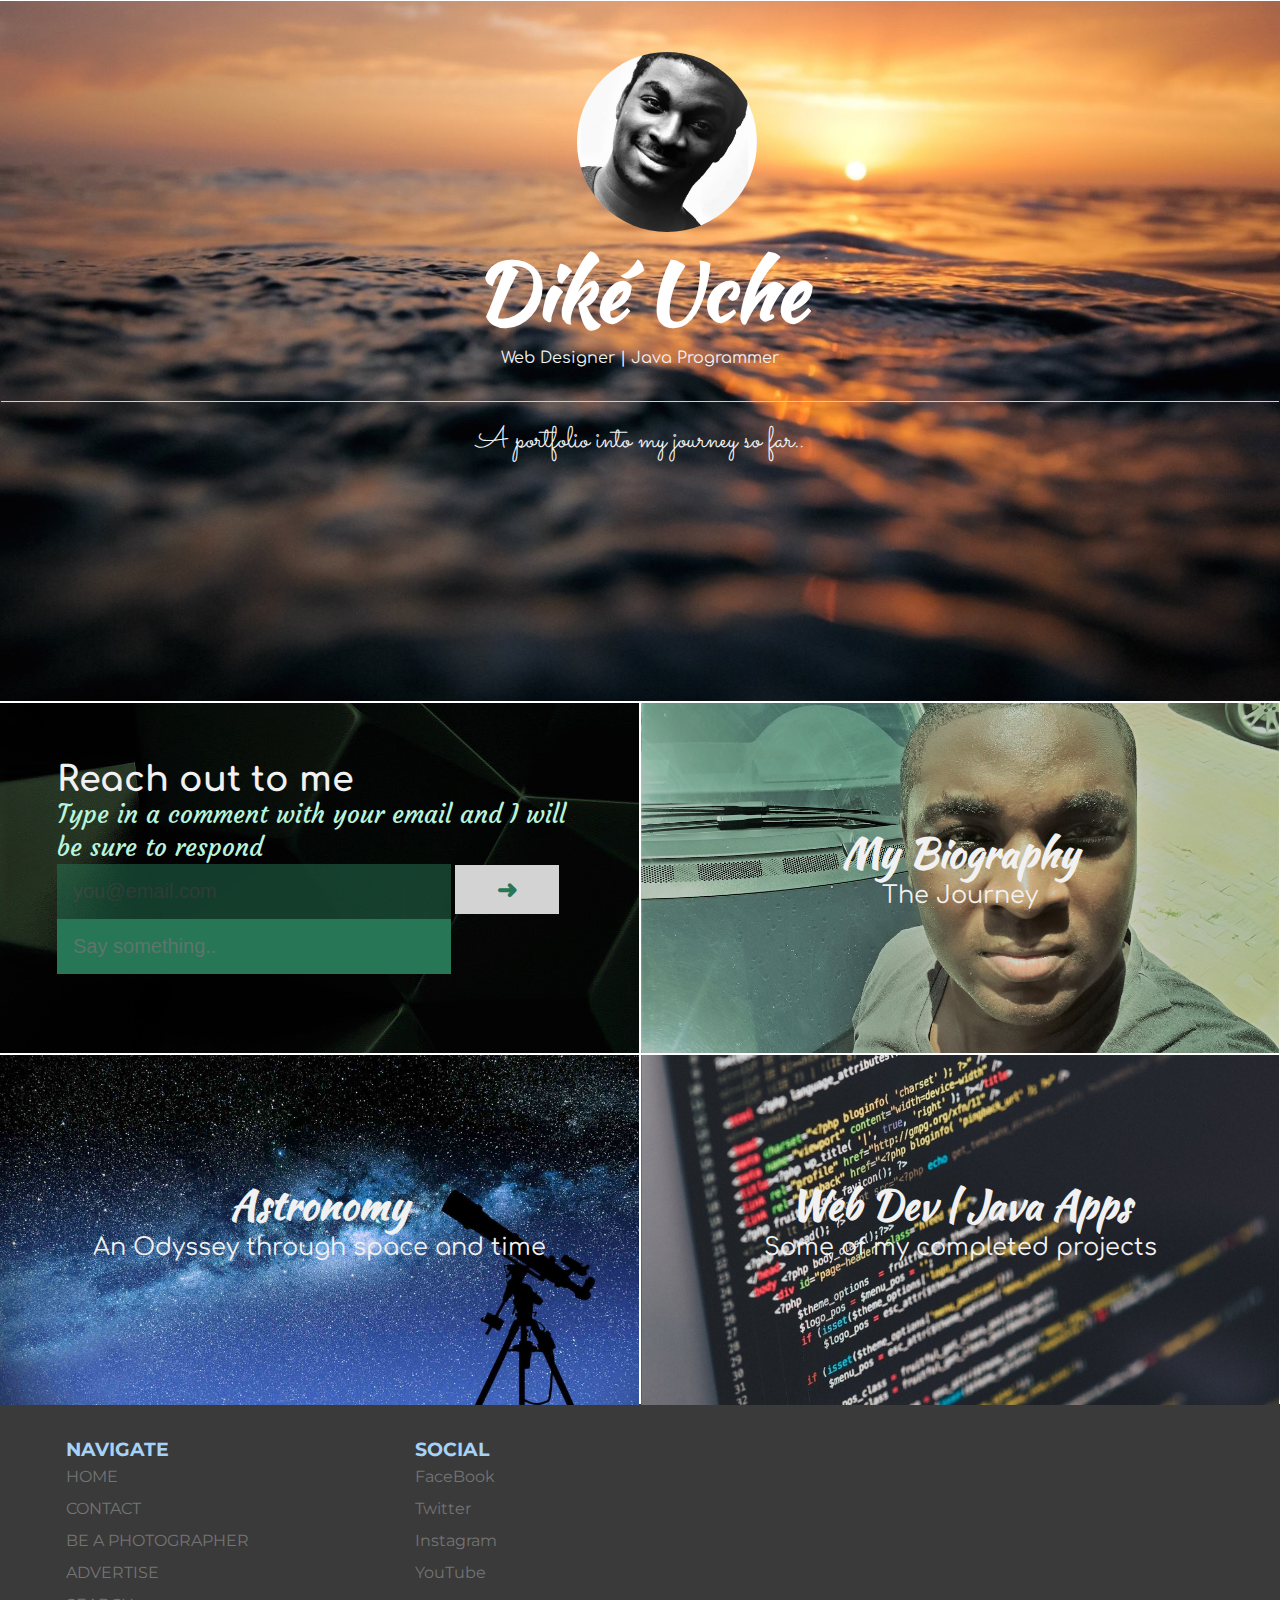
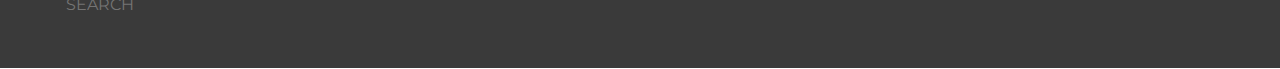
<file: index.html>
<!-- <!DOCTYPE html> -->
<html>

<head>
    <title>My Portfolio</title>
    <link href="https://fonts.googleapis.com/css?family=Comfortaa|Courgette|Fjalla+One|Indie+Flower|Kaushan+Script|Modern+Antiqua|Montserrat|Sacramento|Tangerine" rel="stylesheet">
    <link href="asset/css/style.css" rel="stylesheet" type="text/css">
    <link rel="shortcut icon" href="asset/img/d.png" />
</head>

<body>
    <header class="m_head"></header>

    <div class="m_first_big">
        <div class="move">
            <div id="dike">

            </div>
            <h1>Diké Uche</h1>
            <p>Web Designer | Java Programmer</p><br>
            <hr>
            <p id="italics">A portfolio into my journey so far.. </p>

        </div>
    </div>
    <div class="m_col2">
        <!-- two columns text -->
        <div class="m_second_c1 m_col_left">
            <div>
                <h2><b>Reach out to me</b></h2>
                <p>Type in a comment with your email and I will be sure to respond</p>

                <input style="opacity: 0.5;" id="em" type="email" placeholder="you@email.com" required>
                <button id="subBtn"><b>&#10140;</b></button><br>
                <input type="text" name="" placeholder="Say something..">
            </div>
        </div>
        <div class="m_second_c2 m_col_right">
            <div class="m_arrange">
                <a href="file:///C:/Users/dike/Documents/mini%20-%20Copy/bio.html" target="_blank">
                    <h1>My Biography</h1>
                </a>
                <p>The Journey</p>
            </div>
        </div>
    </div>
    <div class="m_col2">
        <!-- two columns text -->
        <div class="m_third_c1 m_col_left">
            <div class="m_arrange">
                <a href="" target="_blank">
                    <h1>Astronomy</h1>
                </a>
                <p>An Odyssey through space and time</p>
            </div>
        </div>
        <div class="m_third_c2 m_col_right">
            <div class="m_arrange">
                <a href="http://solex.forthesharp.com/index.php" target="_blank">
                    <h1>Web Dev | Java Apps</h1>
                </a>

                <p>Some of my completed projects</p>
            </div>
        </div>
    </div>
    <!-- <div class="m_col2">

        <div class="m_fourth_c1 m_col_left">
            <div class="m_arrange">
                <a href="https://www.anthonyjoshua.com/my-story/" target="_blank">
                    <h1>Oluwafemi Olaseni Joshua</h1>
                </a>
                <p>Fighter</p>
            </div>
        </div>
        <div class="m_fourth_c2 m_col_right">
            <div class="m_arrange_spons">
                <div id="apple_logo">

                </div>
                <h2>Buy super thin cases with our sponsors</h2>

                <br>
                <b><a href="https://www.apple.com/shop/iphone/iphone-accessories/cases-protection" target="_blank"><button class="m_btn_typea">SHOP NOW</button></a></b>
            </div>
        </div>
    </div>
    <div class="m_loadmore">
        <div>
            <b><a href="#" id="m_load_btn">LOAD MORE &#129123;</a></b>
        </div>
    </div>
    <div class="m_jumbotron">
        <div>
            <div class="m_jumbo_left">
                <h3>SUBSCRIBE FOR EXCLUSIVE UPDATES</h3>
                <p>the most interesting possesions of the worlds most interesting people</p>
            </div>
            <div class="m_jumbo_right">
                <input id="em" type="email" placeholder="you@email.com" required>
                <button id="subBtn"><b>&#10140;</b></button>
            </div>
        </div>
    </div> -->
    <div class="m_footer">
        <div>
            <div class="m_foot_col1 m_foot_item">
                <h3>NAVIGATE</h3>
                <li class="hover">HOME</li>
                <li class="hover">CONTACT</li>
                <li class="hover">BE A PHOTOGRAPHER</li>
                <li class="hover">ADVERTISE</li>
                <li class="hover">SEARCH</li>
            </div>
            <div class="m_foot_col2 m_foot_item">
                <h3>SOCIAL</h3>
                <a href="https://www.facebook.com" target="_blank">
                    <li class="hover">FaceBook</li>
                </a>
                <a href="https://www.twitter.com" target="_blank">
                    <li class="hover">Twitter</li>
                </a>
                <a href="https://www.instagram.com" target="_blank">
                    <li class="hover">Instagram</li>
                </a>
                <a href="https://www.youtube.com/channel/UCVOkGo_Ef8aPTcQXcAIWJZQ?view_as=subscriber" target="_blank">
                    <li class="hover">YouTube</li>
                </a>
            </div>

        </div>
    </div>

</body>
<script src="asset/js/script.js"></script>

</html>
</file>
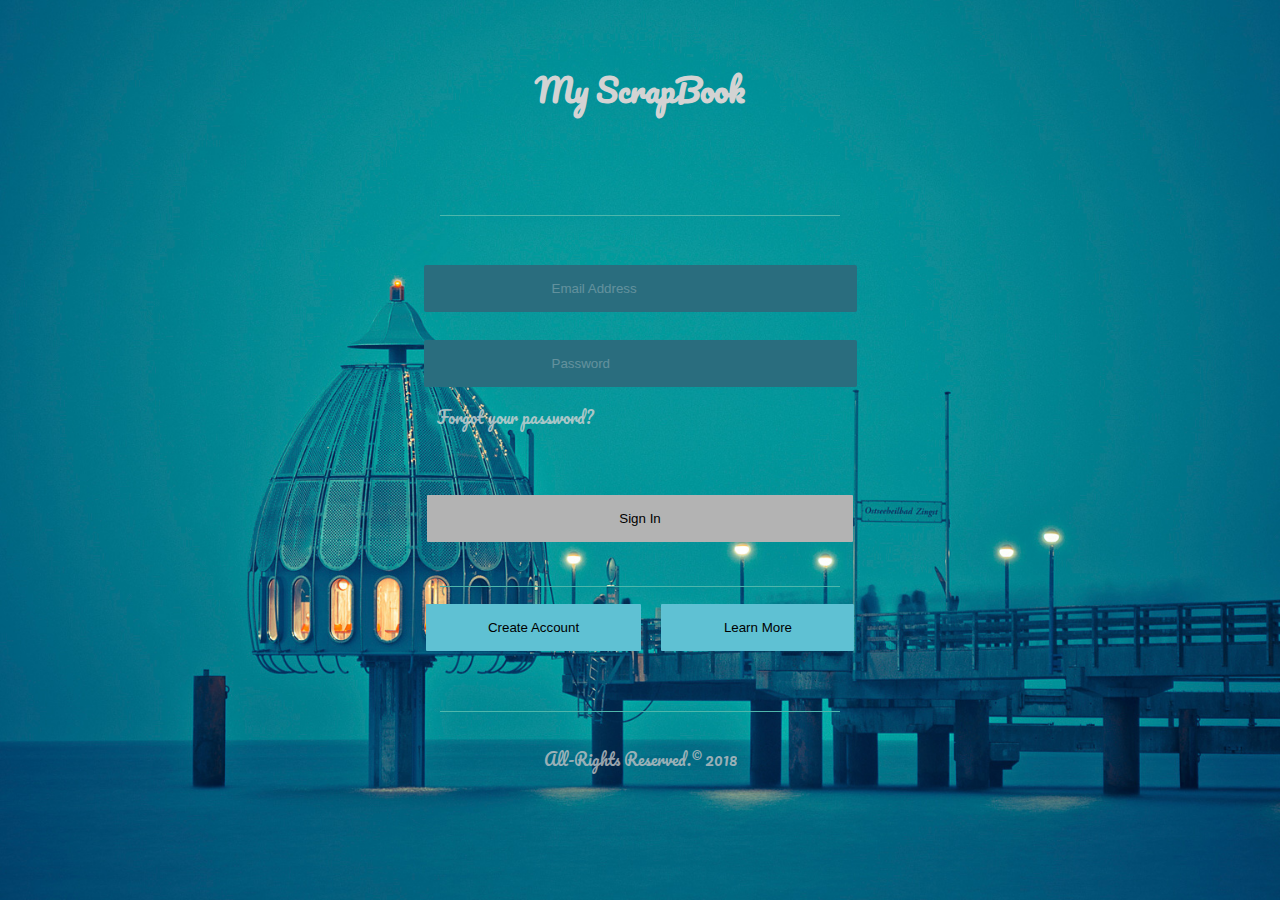
<file: login.html>
<html>

<head>
    <title>Login page</title>
    <link href="asset/css/loginstyle.css" rel="stylesheet" type="text/css">
    <link href='https://fonts.googleapis.com/css?family=Pacifico' rel='stylesheet' type='text/css'>
</head>
<style>
    #msg {
        display: none;
        font-size: .5rem !important;
        position: absolute;
        margin-top: 0%;
    }
</style>

<body>
    <div class="banner">
        <div class="logo"></div>
        <h1 class="header">My ScrapBook</h1>
    </div><br>
    <hr>
    <form>
        <div class="input">
            <input id="mail" type="email" placeholder="Email Address" required><br><br>
            <input id="pass" type="password" placeholder="Password" required>
            <p>Forgot your password?</p>
        </div>
        <p id="emsg"></p>
        <button id="signin">Sign In</button>

        <br><br>
        <hr><br>
        <div class="foot">
            <button id="createacc">Create Account</button>
    </form>
    <button id="learn">Learn More</button>
    </div><br>
    <hr>
    <p>All-Rights Reserved.&copy; 2018</p>
</body>
<script src="asset/js/loginScript.js"></script>

</html>
</file>
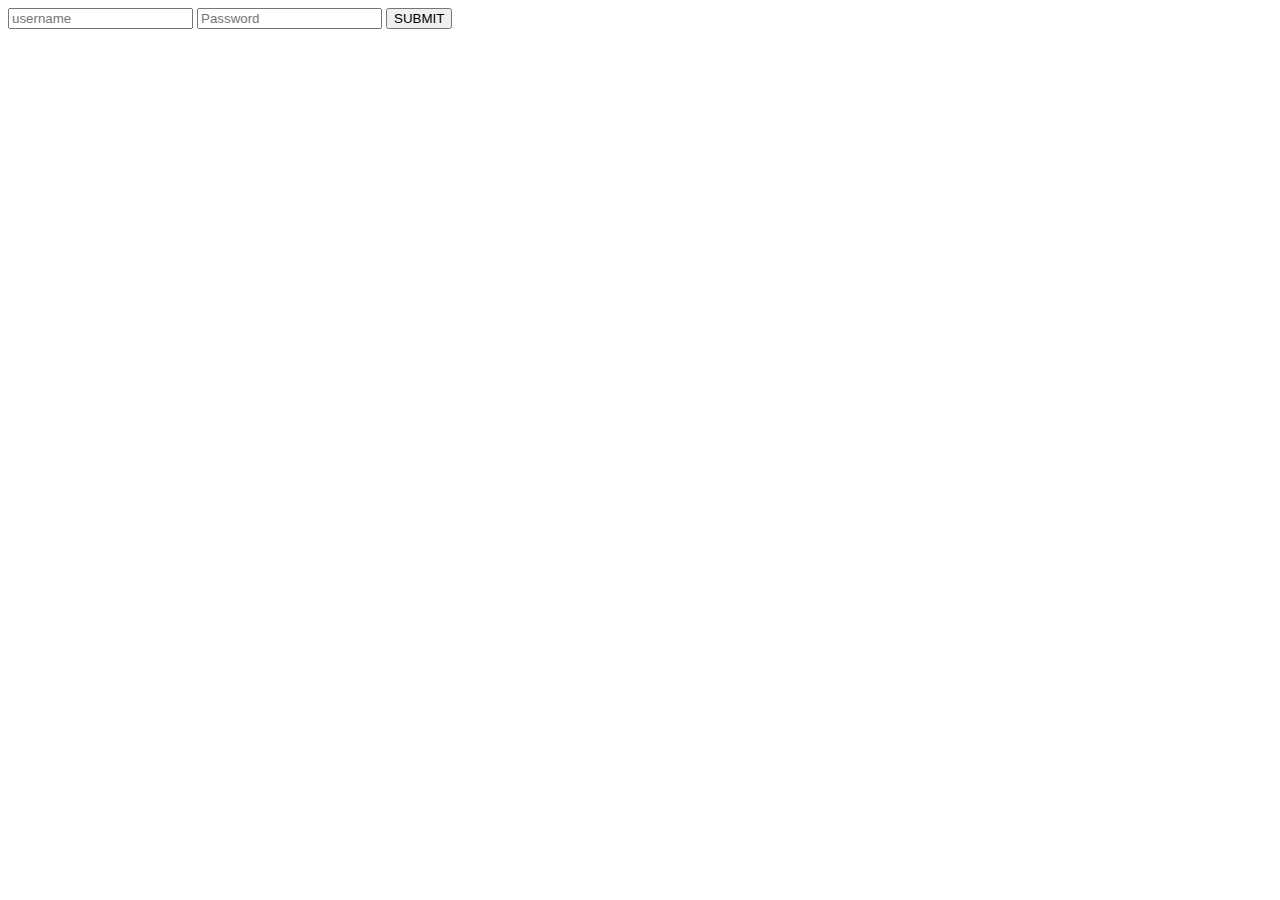
<file: asset/css/form.html>
<html>

<head>
    <title></title>
</head>

<body>
    <p id="error"></p>
    <input name="user" id="user" type="text" placeholder="username">
    <input name="pass" id="pass" type="password" placeholder="Password">
    <button id="sub">SUBMIT</button>
    <div class="ch"></div>
    <script>
        document.querySelector("#sub").addEventListener('click', function() {
            // var form = document.valForm;
            // var form_user = document.forms["valForm"]["user"].value;

            var username = document.querySelector("#user").value;
            var passw = document.querySelector("#pass").value;

            if (username == "" || passw == "") {
                document.querySelector("#error").textContent = "error";

            } else {
                document.querySelector("#error").textContent = "succesful";
            }
        });
    </script>
</body>

</html>
</file>
<file: asset/css/style.css>
/* my css */
    /* font-family: 'Fredoka One', cursive;
font-family: 'Montserrat', sans-serif;
font-family: 'MedievalSharp', cursive;
font-family: 'Indie Flower', cursive;
font-family: 'Fjalla One', sans-serif;
font-family: 'Kaushan Script', cursive;
font-family: 'Sacramento', cursive;
font-family: 'Tangerine', cursive;
font-family: 'Comfortaa', cursive;
font-family: 'Courgette', cursive;
font-family: 'Shadows Into Light', cursive; */
    
    html {
        overflow-x: hidden;
    }
    
    * {
        margin: 0;
        padding: 0;
    }
    
    hr {
        line-height: 1px;
    }
    
    div {
        margin: 1px !important;
    }
    
    a {
        text-decoration: none;
        color: rgb(241, 241, 241);
        transition: .2s ease-in-out;
    }
    
    a:hover {
        color: rgb(193, 248, 255);
    }
    
    .m_first_big {
        margin-left: 0px !important;
        margin-right: 0px !important;
        display: block;
        background-image: url('../img/25.jpg');
        background-position: center;
        background-size: cover;
        height: 700px;
        width: 100%;
    }
    
    .m_first_big div {
        padding-top: 50px;
    }
    
    hr {
        display: inline-block;
        height: 1px;
        width: 100%;
        border: none;
        margin: 1em 0;
        padding: 0;
        border-top: 1px ridge rgb(252, 203, 112);
    }
    
    .m_first_big h1 {
        /* kaushan */
        /* font-family: 'Montserrat', sans-serif; */
        /* font-family: 'Indie Flower', cursive; */
        /* font-family: 'Fjalla One', sans-serif; */
        font-family: 'Kaushan Script', cursive;
        /* font-family: 'Sacramento', cursive; */
        /* font-family: 'Tangerine', cursive; */
        /* font-family: 'Comfortaa', cursive; */
        /* font-family: 'Courgette', cursive; */
        /* font-family: 'Shadows Into Light', cursive; */
        /* font-family: 'Courgette', cursive; */
        font-size: 5rem;
        text-align: center;
        color: rgb(255, 255, 255);
        transition: .8s ease-in-out;
    }
    
    .m_first_big h1:hover {
        color: rgb(143, 227, 238);
        transform: scale(1.02);
        /* text-decoration: line-through; */
        /* color: white; */
    }
    
    .m_first_big p {
        font-family: 'Comfortaa', cursive;
        font-size: 1rem;
        color: rgb(241, 241, 241);
        text-align: center;
        transition: .2s ease-in-out
    }
    
    .m_first_big p:hover {
        font-family: 'Comfortaa', cursive;
        /* font-size: 1.1rem; */
        color: rgb(243, 201, 147);
        text-align: center;
    }
    
    #italics {
        font-size: 30px;
        font-family: 'Sacramento', cursive;
    }
    
     ::placeholder {
        opacity: .7;
    }
    
    .m_col2 {
        margin-left: 0px !important;
        margin-right: 0px !important;
        display: block;
        width: 100%;
        height: 350px;
    }
    
    .m_col_left {
        margin-left: 0px !important;
        float: left;
        width: 49.9%;
        height: 350px;
        /* background: rgba(0,0,0,0.5); */
    }
    
    .m_col_right {
        margin-right: 0px !important;
        float: left;
        display: inline-block;
        width: 49.9%;
        height: 350px;
    }
    
    .m_second_c1 {
        background-image: url('../img/17.jpg');
    }
    
    .m_second_c1 div {
        padding: 3.5rem;
    }
    
    .m_second_c1 h2 {
        font-family: 'Comfortaa', cursive;
        color: rgb(241, 241, 241);
        font-weight: 900;
        font-size: 35px;
    }
    
    .m_second_c1 p {
        font-family: 'Courgette', cursive;
        color: rgb(184, 243, 219);
        font-size: 25px;
        line-height: 1.3;
    }
    
    .m_second_c1 #subs {
        font-family: 'Courgette', cursive;
        color: lightgray;
        font-size: 20px;
    }
    
    .m_second_c1 input {
        background-color: rgb(39, 119, 86);
        padding: 1rem;
        width: 75%;
        font-size: 20px;
        color: lightgray;
        /* text-transform: uppercase; */
        border: none;
    }
    
    .m_second_c1 button {
        background-color: lightgray;
        border: none;
        font-size: 25px;
        color: rgb(39, 119, 86);
        padding: .6rem;
        width: 20%;
        transition: .2s ease-in-out
    }
    
    .m_second_c1 button:hover {
        background-color: rgb(241, 241, 241);
        padding: .8rem;
    }
    
    .m_second_c2 {
        background-image: url('../img/39f.jpg');
        /* filter: blur(.5px); */
        background-position: center;
        background-size: cover;
        transition: .2s ease-in;
    }
    
    .m_second_c2:hover {
        background-image: url('../img/39.jpg');
        background-position: right;
        background-size: cover;
        filter: blur(0px);
    }
    
    .m_third_c1 {
        background-image: url('../img/23.jpg');
        /* filter: blur(.5px); */
        background-position: center;
        background-size: cover;
        transition: .2s ease-in;
    }
    
    .m_third_c1:hover {
        background-image: url('../img/23f.jpg');
        background-position: center;
        background-size: cover;
        filter: blur(0px);
    }
    
    .m_third_c2 {
        background-image: url('../img/20f.jpg');
        /* filter: blur(.5px); */
        background-position: center;
        background-size: cover;
        transition: .2s ease-in;
    }
    
    .m_third_c2:hover {
        background-image: url('../img/20.jpg');
        background-position: center;
        background-size: cover;
        filter: blur(0px);
    }
    
    .m_fourth_c1 {
        background-image: url('../img/8f.jpg');
        filter: blur(.5px);
        background-position: center;
        background-size: cover;
        transition: .2s ease-in;
    }
    
    .m_fourth_c1:hover {
        background-image: url('../img/8.jpg');
        background-position: center;
        background-size: cover;
        filter: blur(0px);
    }
    
    .m_fourth_c2 {
        background-image: url('../img/27f.jpg');
        filter: blur(.5px);
        background-position: center;
        background-size: cover;
        transition: .2s ease-in-out;
    }
    
    .m_fourth_c2:hover {
        background-image: url('../img/27.jpg');
        background-position: center;
        background-size: cover;
        filter: blur(0px);
    }
    
    .m_loadmore {
        margin-top: 4px !important;
        margin-left: 0px !important;
        margin-right: 0px !important;
        display: block;
        width: 100%;
        height: 70px;
        background-color: rgb(39, 56, 49);
        transition: .2s ease-in-out
    }
    
    .m_loadmore:hover {
        background-color: rgb(37, 32, 32);
    }
    
    .m_jumbotron {
        margin-left: 0px !important;
        margin-right: 0px !important;
        display: block;
        width: 100%;
        height: 200px;
        background-color: rgb(37, 32, 32);
    }
    
    .m_footer {
        margin-left: 0px !important;
        margin-right: 0px !important;
        display: block;
        width: 90.5%;
        height: 200px;
        background-color: rgb(6, 10, 4);
    }
    
    .m_arrange {
        text-align: center;
        color: rgb(241, 241, 241);
        font-family: 'Comfortaa', cursive;
        padding-top: 120px;
        transition: .2s ease-in-out;
    }
    
    .m_arrange h1 {
        font-family: 'Kaushan Script', cursive;
        font-size: 2.5rem;
        transition: .2s ease-in-out;
    }
    
    .m_arrange h1:hover {
        font-size: 2.6rem;
    }
    
    .m_arrange p {
        font-family: 'Comfortaa', cursive;
        font-size: 1.5rem;
    }
    
    .m_arrange_spons {
        text-align: center;
        color: rgb(39, 119, 86);
        font-family: 'Courgette', cursive;
        padding-top: 10px;
    }
    
    .m_arrange_spons h1 {
        font-family: 'Pacifico', cursive;
        font-size: 2.5rem;
    }
    
    .m_arrange_spons h2 {
        font-family: 'Courgette', cursive;
        font-size: 2rem;
    }
    
    .m_arrange_spons p {
        font-family: 'Courgette', cursive;
        font-size: 1.5rem;
    }
    
    .m_btn_typea {
        background-color: rgb(39, 119, 86);
        padding: .4rem .2rem;
        font-size: 22px;
        font-weight: bolder;
        color: rgb(241, 241, 241);
        border: none;
        transition: .2s ease-in-out
    }
    
    .m_btn_typea:hover {
        background-color: rgb(37, 32, 32);
    }
    
    .m_loadmore div {
        padding: 20px;
        text-align: center;
    }
    
    #m_load_btn {
        text-decoration: none;
        color: rgb(241, 241, 241);
        font-family: 'Courgette', cursive;
    }
    
    .m_jumbotron div {
        padding: 2rem;
    }
    
    .m_jumbo_left {
        float: left;
    }
    
    .m_jumbo_right {
        float: right;
    }
    
    .m_jumbo_left h3 {
        color: rgb(241, 241, 241);
        font-family: 'Courgette', cursive;
    }
    
    .m_jumbo_left p {
        color: darkgray;
        font-family: 'Courgette', cursive;
        line-height: 1.3;
        width: 500px;
        font-size: 15px;
    }
    
    .m_jumbo_right input {
        background-color: rgb(78, 76, 76);
        padding: 1rem;
        width: 75%;
        font-size: 20px;
        color: lightgray;
        /* text-transform: uppercase; */
        border: none;
    }
    
    .m_jumbo_right button {
        background-color: lightgray;
        border: none;
        font-size: 25px;
        color: rgb(182, 182, 182);
        padding: .6rem;
        width: 20%;
        transition: .2s ease-in-out
    }
    
    .m_jumbo_right button:hover {
        color: rgb(241, 241, 241);
        background-color: rgb(39, 119, 86);
        padding: .8rem;
    }
    
    .m_footer {
        padding: 2rem 4rem;
        background-color: rgb(58, 58, 58);
    }
    
    .m_foot_col1,
    .m_foot_col2,
    .m_foot_col3 {
        float: left;
    }
    
    .m_foot_col1,
    .m_foot_col2,
    .m_foot_col3 {
        width: 30%;
    }
    
    .m_foot_col3 {
        text-align: center;
        color: rgb(218, 218, 218);
        line-height: 1.5;
        font-family: 'Courgette', cursive;
    }
    
    .m_foot_item h3 {
        font-family: 'Montserrat', sans-serif;
        color: rgb(167, 210, 248);
    }
    
    .m_foot_item li {
        list-style: none;
        text-decoration: none;
        font-family: 'Montserrat', sans-serif;
        line-height: 2;
        color: rgb(116, 116, 116);
        transition: .1s ease-in-out;
    }
    
    .m_foot_item li:hover {
        color: rgb(255, 255, 255);
        text-decoration: line-through;
    }
    
    #apple_logo {
        padding: 30px 80px;
        width: 30px;
        background-image: url('../img/apple.jpg');
        background-position: center;
        background-size: 100%;
    }
    
    #logo {
        margin-right: -30px;
        padding: 50px 50px;
        width: 60px;
        background-image: url('../img/logos.jpg');
        background-position: center;
        background-size: 80%;
        border-radius: 50px;
    }
    
    #dike {
        padding: 50px 50px;
        width: 80px;
        height: 80px;
        position: relative;
        left: 45%;
        margin-right: -100px;
        background-image: url('../img/dikef.jpg');
        background-position: center;
        background-size: 100%;
        border-radius: 100px;
        text-align: center;
        transition: .2s ease-in-out;
    }
    
    #dike:hover {
        width: 80px;
        height: 80px;
        border-radius: 50px;
        background-image: url('../img/dike.jpg');
        transform: scale(1.02);
    }
</file>
<file: asset/css/loginstyle.css>
/*css*/

body {
    text-align: center;
    background-image: url('../img/21.jpg');
    background-position: center;
    background-size: cover;
    font-family: 'Pacifico', cursive;
    background-repeat: no-repeat;
    background-attachment: fixed;
}

hr {
    display: inline-block;
    height: 1px;
    width: 25rem;
    border: none;
    border-top: 1px ridge rgb(78, 182, 171);
    margin: 1em 0;
    padding: 0;
}

h1 {
    color: rgb(211, 211, 211);
}

.banner {
    padding: 2rem;
}

.input {
    padding: 2rem;
}

.input p {
    margin-left: -250px;
    color: rgb(209, 210, 211);
}

p {
    color: rgb(190, 193, 196);
    opacity: .8;
}

#mail {
    padding: 1rem 8rem;
    border-radius: 2px;
    border: none;
    color: aliceblue;
    background-color: rgb(42, 109, 126);
}

#pass {
    padding: 1rem 8rem;
    border-radius: 2px;
    border: none;
    color: aliceblue;
    background-color: rgb(42, 109, 126);
}

::placeholder {
    color: rgb(228, 228, 228);
    opacity: .3;
    text-align: left !important;
}

#signin {
    padding: 1rem 12rem;
    border-radius: 1px;
    border: none;
    color: black;
    background-color: rgb(179, 179, 179);
}

#createacc {
    margin-right: .5rem;
    padding: 1rem 3.9rem;
    border-radius: 1px;
    border: none;
    color: black;
    background-color: rgb(95, 193, 211);
}

#learn {
    margin-left: .5rem;
    padding: 1rem 3.9rem;
    border-radius: 1px;
    border: none;
    color: black;
    background-color: rgb(95, 193, 211);
}
</file>
